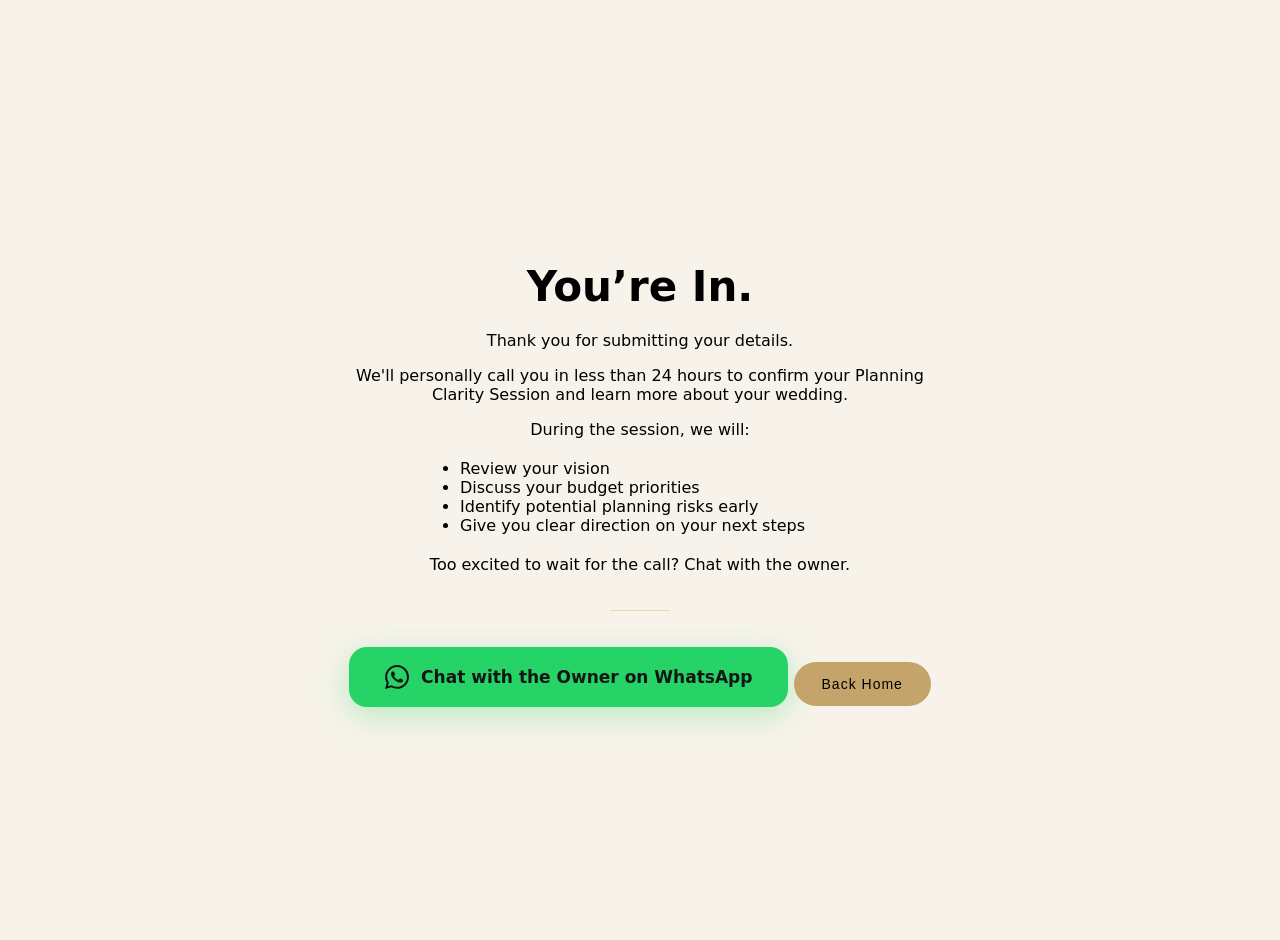
<file: public/thank-you.html>
<!DOCTYPE html>
<html>
<head>
   <!-- Meta Pixel Code -->
<script>
!function(f,b,e,v,n,t,s)
{if(f.fbq)return;n=f.fbq=function(){n.callMethod?
n.callMethod.apply(n,arguments):n.queue.push(arguments)};
if(!f._fbq)f._fbq=n;n.push=n;n.loaded=!0;n.version='2.0';
n.queue=[];t=b.createElement(e);t.async=!0;
t.src=v;s=b.getElementsByTagName(e)[0];
s.parentNode.insertBefore(t,s)}(window, document,'script',
'https://connect.facebook.net/en_US/fbevents.js');
fbq('init', '1457471285434248');
fbq('track', 'PageView');
</script>
<!-- End Meta Pixel Code -->
  <script>
  if (typeof fbq !== 'undefined') {
    fbq('track', 'Lead');
  }
</script>
<meta charset="UTF-8">
<title>Thank You</title>
<style>
body{
font-family: system-ui;
background:#f7f3ea;
display:flex;
align-items:center;
justify-content:center;
height:100vh;
margin:0;
text-align:center;
padding:20px;
}
.container{
max-width:600px;
}
h1{
font-size:42px;
margin-bottom:20px;
}
ul{
text-align:left;
margin:20px auto;
max-width:400px;
}
button{
margin-top:30px;
padding:14px 28px;
border:none;
border-radius:40px;
background:#C4A46A;
font-size:14px;
letter-spacing:1px;
cursor:pointer;
}
.whatsapp-cta{
display:inline-flex;
align-items:center;
gap:12px;
margin-top:36px;
padding:18px 36px;
border:none;
border-radius:18px;
background:#25D366;
color:#151515;
font-size:17px;
font-weight:700;
text-decoration:none;
cursor:pointer;
box-shadow:0 8px 30px rgba(37,211,102,0.3);
transition:all 0.3s ease;
}
.whatsapp-cta:hover{
background:#1da851;
box-shadow:0 12px 40px rgba(37,211,102,0.4);
transform:translateY(-2px);
}
.whatsapp-cta:active{
transform:translateY(0);
}
.whatsapp-cta svg{
width:24px;
height:24px;
flex-shrink:0;
}
.back-home{
display:inline-block;
margin-top:20px;
padding:14px 28px;
border:none;
border-radius:40px;
background:#C4A46A;
font-size:14px;
letter-spacing:1px;
cursor:pointer;
color:inherit;
text-decoration:none;
}
.back-home:hover{
background:#B07D1A;
}
.divider{
width:60px;
height:1px;
background:rgba(201,149,36,0.3);
margin:36px auto 0;
}
</style>
</head>

<body>

<div class="container">

<h1>You’re In.</h1>

<p>Thank you for submitting your details.</p>

<p>
We'll personally call you in less than 24 hours to confirm your Planning Clarity Session and learn more about your wedding.
</p>

<p>During the session, we will:</p>

<ul>
<li>Review your vision</li>
<li>Discuss your budget priorities</li>
<li>Identify potential planning risks early</li>
<li>Give you clear direction on your next steps</li>
</ul>

<p>Too excited to wait for the call? Chat with the owner.</p>

<div class="divider"></div>

<a class="whatsapp-cta" href="https://wa.me/2349011640963?text=Hello%2C%20my%20wedding%20is%20coming%20up%20on%20%5Bdate%5D%2C%20and%20I%E2%80%99m%20currently%20at%20%5Bstage%20of%20planning%5D.%20I%20was%20hoping%20the%20Clarity%20Session%20would%20help%20me%20%5Bwhat%20you%20need%20help%20with%5D." target="_blank" rel="noopener noreferrer">
<svg viewBox="0 0 24 24" fill="currentColor">
<path d="M17.472 14.382c-.297-.149-1.758-.867-2.03-.967-.273-.099-.471-.148-.67.15-.197.297-.767.966-.94 1.164-.173.199-.347.223-.644.075-.297-.15-1.255-.463-2.39-1.475-.883-.788-1.48-1.761-1.653-2.059-.173-.297-.018-.458.13-.606.134-.133.298-.347.446-.52.149-.174.198-.298.298-.497.099-.198.05-.371-.025-.52-.075-.149-.669-1.612-.916-2.207-.242-.579-.487-.5-.669-.51-.173-.008-.371-.01-.57-.01-.198 0-.52.074-.792.372-.272.297-1.04 1.016-1.04 2.479 0 1.462 1.065 2.875 1.213 3.074.149.198 2.096 3.2 5.077 4.487.709.306 1.262.489 1.694.625.712.227 1.36.195 1.871.118.571-.085 1.758-.719 2.006-1.413.248-.694.248-1.289.173-1.413-.074-.124-.272-.198-.57-.347m-5.421 7.403h-.004a9.87 9.87 0 01-5.031-1.378l-.361-.214-3.741.982.998-3.648-.235-.374a9.86 9.86 0 01-1.51-5.26c.001-5.45 4.436-9.884 9.888-9.884 2.64 0 5.122 1.03 6.988 2.898a9.825 9.825 0 012.893 6.994c-.003 5.45-4.437 9.884-9.885 9.884m8.413-18.297A11.815 11.815 0 0012.05 0C5.495 0 .16 5.335.157 11.892c0 2.096.547 4.142 1.588 5.945L.057 24l6.305-1.654a11.882 11.882 0 005.683 1.448h.005c6.554 0 11.89-5.335 11.893-11.893a11.821 11.821 0 00-3.48-8.413Z"/>
</svg>
Chat with the Owner on WhatsApp
</a>

<button class="back-home" onclick="window.location.href='/'">
Back Home
</button>

</div>

</body>
</html>
</file>
